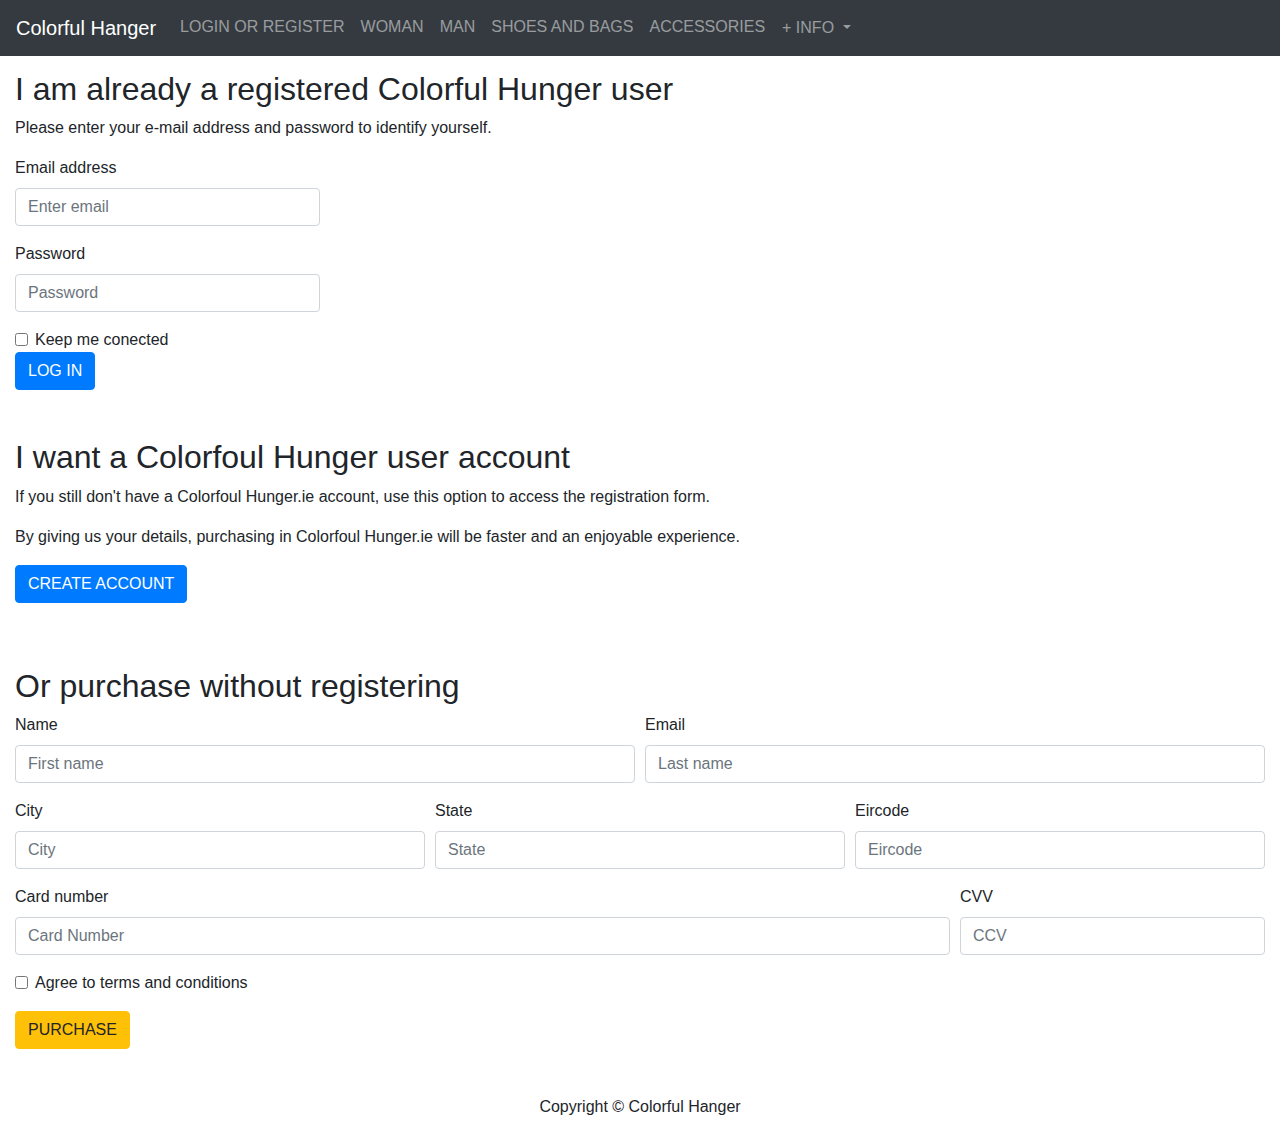
<file: login_or_register.html>
<!DOCTYPE html>
<html lang="en">
<head>
    <meta charset="UTF-8">
    <title> COLORFUL HANGER | New Colection Online </title>
    <meta name="description" content="Latest trend is clothing for women, men & kids at Colorful Hanger online. Find new arrivals, fashion catalogs collections & lookooks every week.">

    <link rel="stylesheet" href="libs/bootstrap-4.4.1.min.css">
    <link rel="stylesheet" href="css/style.css">

    <script src="libs/jquery-3.4.1.min.js"></script>
    <script src="libs/popper-1.16.0.min.js"></script>
    <script src="libs/bootstrap-4.4.1.min.js"></script>
    <script src="js/base.js"></script>
    <script src="js/login_or_register.js"></script>
</head>
<body class="m-0 p-0">
    <nav class="navbar navbar-expand-md navbar-dark bg-dark fixed-top">
        <button
            class="navbar-toggler navbar-left p-0 border-0"
            type="button"
            data-toggle="collapse"
            data-target="#side-menu"
            aria-controls="side-menu"
            aria-expanded="false"
            aria-label="Toggle navigation">
            <span class="navbar-toggler-icon">&nbsp;</span>
        </button>

        <a class="navbar-brand" href="javascript:goHome();">Colorful Hanger</a>

        <div class="collapse navbar-collapse" id="side-menu">
            <ul class="navbar-nav">
                <li class="nav-item">
                    <a class="nav-link" href="javascript:checkout();">LOGIN OR REGISTER</a>
                </li>
                <li class="nav-item">
                    <a class="nav-link" href="javascript:showProducts();">WOMAN</a>
                </li>
                <li class="nav-item">
                    <a class="nav-link" href="javascript:showProducts();">MAN</a>
                </li>
                <li class="nav-item">
                    <a class="nav-link" href="javascript:showProducts();">SHOES AND BAGS</a>
                </li>
                <li class="nav-item">
                    <a class="nav-link" href="javascript:showProducts();">ACCESSORIES</a>
                </li>
                <li class="nav-item dropdown">
                    <button
                        class="btn nav-link shadow-none dropdown-toggle"
                        type="button"
                        id="dropdownMenu"
                        data-toggle="dropdown"
                        aria-haspopup="true"
                        aria-expanded="false">
                        + INFO
                    </button>
                    <div class="dropdown-menu bg-dark shadow-none border-0" aria-labelledby="dropdownMenu">
                        <div class="nav-item">
                            <a class="nav-link p-2" href="#">NEWSLETTER</a>
                        </div>
                        <div class="nav-item">
                            <a class="nav-link p-2" href="#">CONTACT US</a>
                        </div>
                        <div class="nav-item">
                            <a class="nav-link p-2" href="#">ABOUT US</a>
                        </div>
                        <div class="nav-item">
                            <a class="nav-link p-2" href="#">PRIVACY POLICY</a>
                        </div>
                        <div class="nav-item">
                            <a class="nav-link p-2" href="#">TERMS OF USE</a>
                        </div>
                    </div>
                </li>
            </ul>
        </div>
    </nav>

    <div class="page-content container-fluid d-flex flex-column flex-wrap">
        <div>
            <h2>I am already a registered Colorful Hunger user</h2>
            <p>Please enter your e-mail address and password to identify yourself.</p>
            <form>
                <div class="form-row">
                    <div class="col-md-3 mb-3">
                        <label for="inputEmail">Email address</label>
                        <input type="email" class="form-control" id="inputEmail" placeholder="Enter email">
                    </div>
                </div>
                <div class="form-row">
                    <div class="col-md-3 mb-3">
                        <label for="inputPassword">Password</label>
                        <input type="password" class="form-control" id="inputPassword" placeholder="Password">
                    </div>
                </div>
                <div class="form-check">
                    <input type="checkbox" class="form-check-input" id="inputCheck">
                    <label class="form-check-label" for="inputCheck">Keep me conected</label>
                </div>
                <button type="submit" class="btn btn-primary">LOG IN</button>
            </form>
        </div>

        <div class="mt-5">
            <h2>I want a Colorfoul Hunger user account</h2>
            <p>If you still don't have a Colorfoul Hunger.ie account, use this option to access the registration form.</p>
            <p>By giving us your details, purchasing in Colorfoul Hunger.ie will be faster and an enjoyable experience.</p>
            <p><button class="btn btn-primary" type="submit">CREATE ACCOUNT</button></p>
        </div>

        <div class="mt-5">
            <h2>Or purchase without registering</h2>
            <form action="javascript:purchase();">
                <div class="form-row">
                    <div class="col-md-6 mb-3">
                        <label for="user-name">Name</label>
                        <input type="text" class="form-control" id="user-name" placeholder="First name" required>
                    </div>
                    <div class="col-md-6 mb-3">
                        <label for="user-email">Email</label>
                        <input type="text" class="form-control" id="user-email" placeholder="Last name" required>
                    </div>
                </div>
                <div class="form-row">
                    <div class="col-md-4 mb-3">
                        <label for="user-city">City</label>
                        <input type="text" class="form-control" id="user-city" placeholder="City" required>
                    </div>
                    <div class="col-md-4 mb-3">
                        <label for="user-state">State</label>
                        <input type="text" class="form-control" id="user-state" placeholder="State" required>
                    </div>
                    <div class="col-md-4 mb-3">
                        <label for="user-eircode">Eircode</label>
                        <input type="text" class="form-control" id="user-eircode" placeholder="Eircode" required>
                    </div>
                </div>
                <div class="form-row">
                    <div class="col-md-9 mb-3">
                        <label for="user-card">Card number</label>
                        <input type="text" class="form-control" id="user-card" placeholder="Card Number" required>
                    </div>
                    <div class="col-md-3 mb-3">
                        <label for="card-cvv">CVV</label>
                        <input type="text" class="form-control" id="card-cvv" placeholder="CCV" required>
                    </div>
                </div>
                <div class="form-group">
                    <div class="form-check">
                        <input class="form-check-input" type="checkbox" value="" id="form-agreement" required>
                        <label class="form-check-label" for="form-agreement">
                            Agree to terms and conditions
                        </label>
                    </div>
                </div>
                <button class="btn btn-warning" type="submit">PURCHASE</button>
            </form>
        </div>
    </div>

    <div class="mt-5">
        <div class="d-flex justify-content-center">
            <h6>Copyright &copy; Colorful Hanger</h6>
        </div>
    </div>
</body>
</html>
</file>
<file: css/style.css>
.navbar.fixed-left {
    position: fixed;
    top: 0;
    left: 0;
    width: 240px;
    z-index: 1030;
}

.navbar-toggler.navbar-left {
    outline: none;
}

@media (max-width: 576px) {
    .nav-link {
        font-size: 10px !important;
        line-height: 0.2em !important;
    }
}

@media (min-width: 576px) {
    .nav-link {
        font-size: 10px !important;
        line-height: 0.4em !important;
    }
}

@media (min-width: 768px) {
    .nav-link {
        font-size: 12px !important;
        line-height: 0.6em !important;
    }
}

@media (min-width: 992px) {
    .nav-link {
        font-size: 14px !important;
        line-height: 0.8em !important;
    }
}

@media (min-width: 1200px) {
    .nav-link {
        font-size: 16px !important;
        line-height: 1em !important;
    }
}

@media (min-width: 768px) {
    .navbar.fixed-left {
        flex-flow: column nowrap;
        align-items: flex-start;
        right: auto;
    }

    .navbar.fixed-left .navbar-collapse {
        flex-grow: 0;
        flex-direction: column;
        width: 100%;
    }

    .navbar.fixed-left .navbar-collapse .navbar-nav {
        flex-direction: column;
        width: 100%;
    }

    .navbar.fixed-left .navbar-collapse .navbar-nav .nav-item {
        width: 100%;
    }
}

.page-content {
    margin-top: 70px;
}

.page-content > div > button {
    outline: none;
}
</file>
